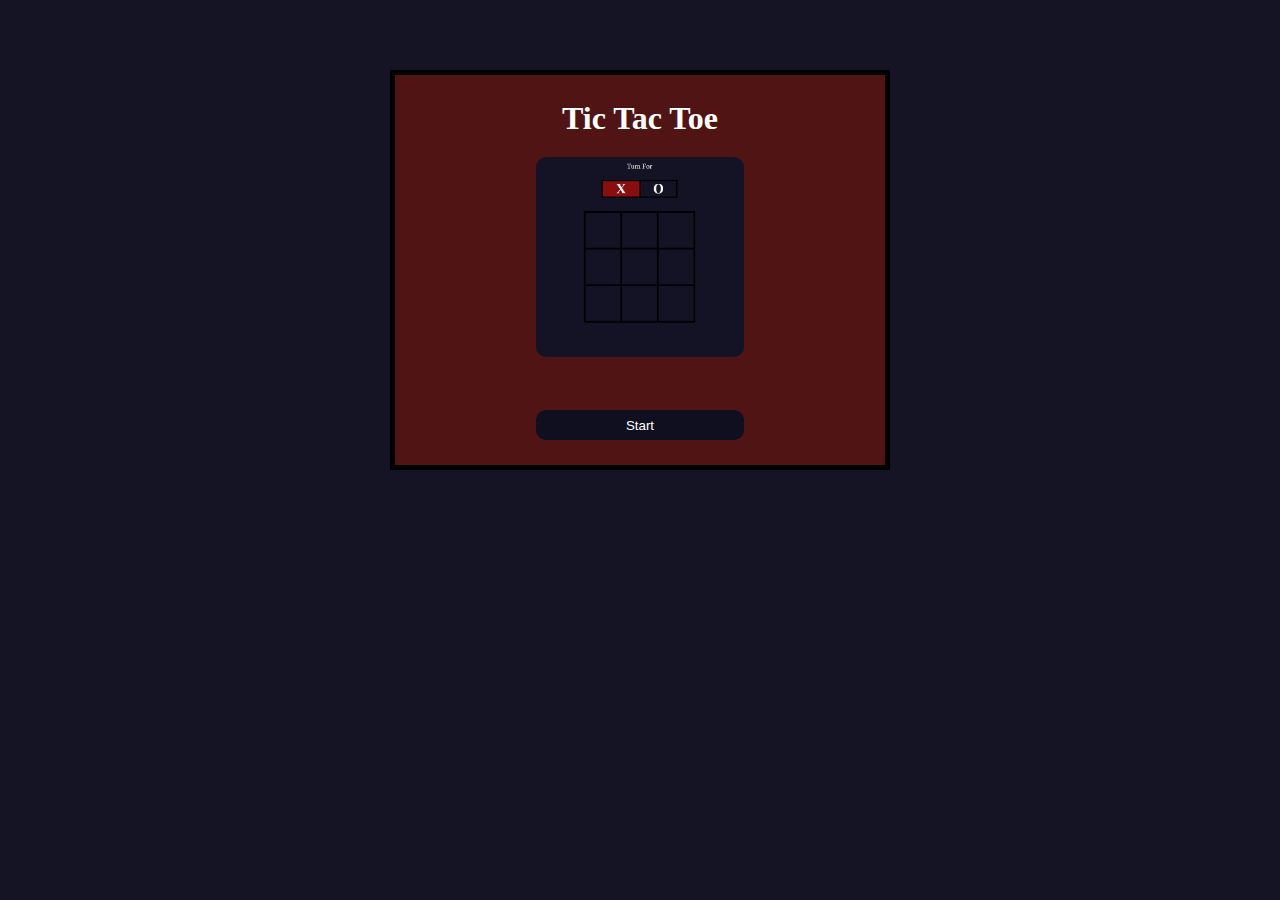
<file: index.html>
<!DOCTYPE html>
<html lang="en">
<head>
    <meta charset="UTF-8">
    <meta name="viewport" content="width=device-width, initial-scale=1.0">
    <link rel="stylesheet" href="login.css">
    <title>Welcome</title>
</head>
<body>
    <div class="welcome-container">
        <div class="welcome-div">
            <h1>Tic Tac Toe</h1>
            <img src="./images/x-o-image.png" alt="">
        </div>
        <button class="btn"><a href="./game.html">Start</a></button>
    </div>
   
</body>
</html>
</file>
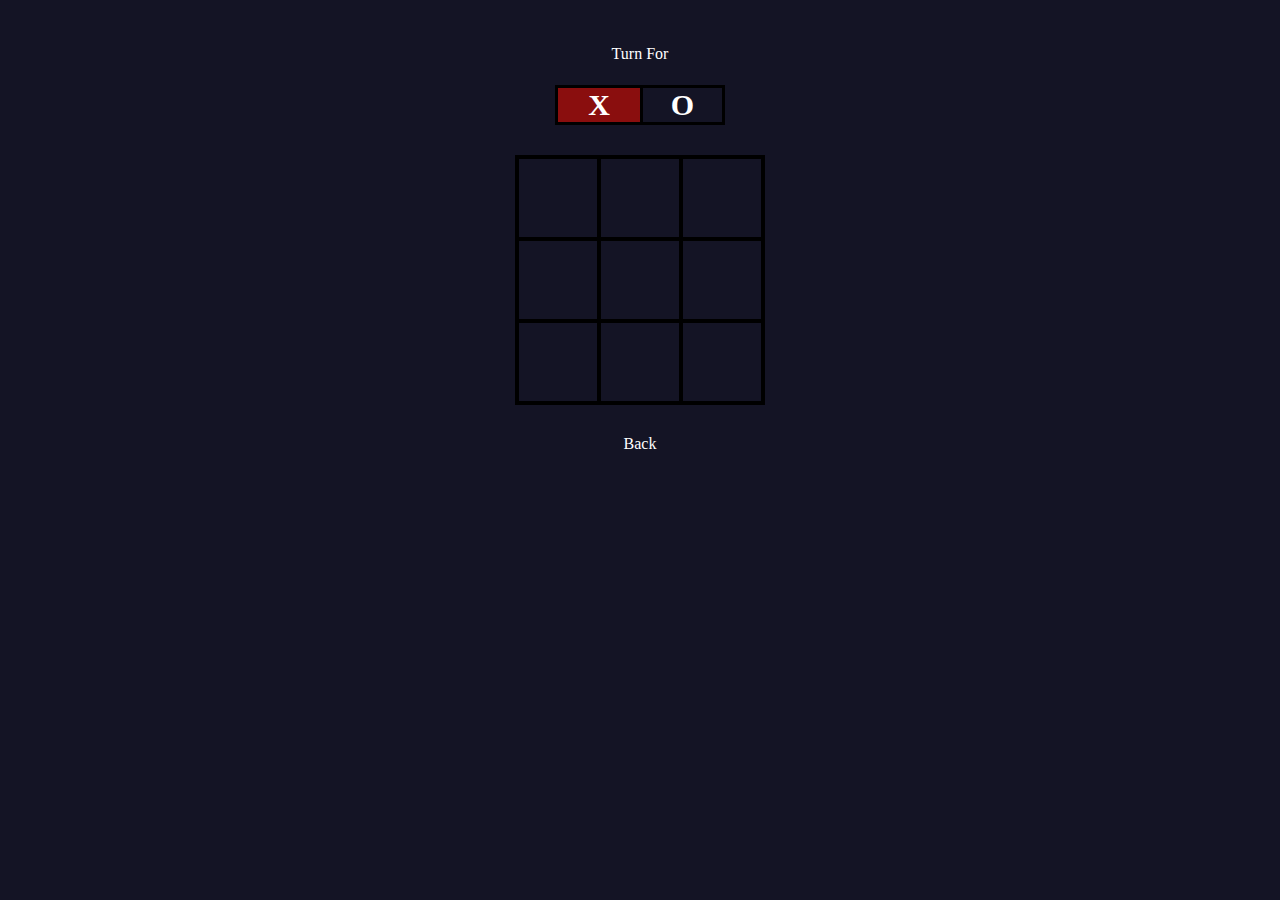
<file: game.html>
<!DOCTYPE html>
<html lang="en">
  <head>
    <meta charset="UTF-8" />
    <meta name="viewport" content="width=device-width, initial-scale=1.0" />
    <link rel="stylesheet" href="style.css" />
    <title>Tic_Tac_Toe</title>
  </head>
  <body>
    <div class="turn-container">
      <span>Turn For</span>
      <div class="turn-box align">X</div>
      <div class="turn-box align">O</div>
      <div class="bg"></div>
    </div>
    <div class="main-grid">
        <div class="box align">0</div>
        <div class="box align">1</div>
        <div class="box align">2</div>
        <div class="box align">3</div>
        <div class="box align">4</div>
        <div class="box align">5</div>
        <div class="box align">6</div>
        <div class="box align">7</div>
        <div class="box align">8</div>
    </div>
    <h2 id="results"></h2>
    <button id="play-again">Play Again</button>

    <div class="return-btn">
      <a href="./index.html" class="return-button">Back</a>
    </div>
    <script src="app.js"></script>
  </body>
</html>
</file>
<file: login.css>
*{
    margin: 0%;
    padding: 0%;
    box-sizing: border-box;
    color: white;
    transition: 0.2s ease-in-out;
    user-select: none;
}

body{
    background-color: rgba(15, 15, 33, 0.982);
    display: flex;
    justify-content: center;
    align-items: center;
}
.welcome-container{
    margin-top: 70px;
    display: grid;
    justify-content: center;
    align-items: center;
    text-align: center;
    border: 5px solid black ;
    background-color: #501414;
    height: 400px;
    width: 500px;
}


img{
    height: 200px;
    border-radius: 10px;
    margin-top: 20px;
}

.btn{
    background-color: rgba(15, 15, 33, 0.982);
    border: 1px solid rgba(15, 15, 33, 0.982);
    height: 30px;
    border-radius: 10px;
}

.btn:hover{
    background-color: aqua;
    height:40px;
}
.btn a{
    text-decoration: none;
}

.btn a:hover{
color: black;
text-decoration: none;
}
</file>
<file: style.css>
* {
  margin: 0%;
  padding: 0%;
  box-sizing: border-box;
  color: white;
  transition: 0.2s ease-in-out;
  user-select: none;
}

.align {
  display: flex;
  justify-content: center;
  align-items: center;
}
body {
  background-color: rgba(15, 15, 33, 0.982);
  margin: 0;
  padding: 0;
  width: 100vw;
  text-align: center;
  padding-top: 5vh;
}

.turn-container {
  width: 170px;
  height: 80px;
  margin: auto;
  display: grid;
  grid-template-columns: 1fr 1fr;
  grid-template-rows: 1fr 1fr;
  position: relative;
}

.turn-container span {
  margin: 0;
  grid-column-start: 1;
  grid-column-end: 5;
}

.turn-container .turn-box {
  border: 3px solid #000;
  font-size: 30px;
  font-weight: 700;
}

.turn-container .turn-box:nth-child(even) {
  border-right: none;
}

.bg {
  position: absolute;
  bottom: 0;
  left: 0;
  width: 85px;
  height: 40px;
  background-color: rgb(138, 14, 14);
  z-index: -1;
}

.main-grid {
  display: grid;
  grid-template-columns: repeat(3, 1fr);
  grid-template-rows: repeat(3, 1fr);
  height: 250px;
  width: 250px;
  margin: 30px auto;
  border: 2px solid black;
}

.box {
  cursor: pointer;
  font-size: 2rem;
  font-weight: 700;
  border: 2px solid black;
}

.box:hover {
  background-color: rgb(138, 14, 14);
}

#play-again {
  background-color: rgb(138, 14, 14);
  padding: 10px 25px;
  border: none;
  font-size: 1.2rem;
  cursor: pointer;
  border-radius: 10px;
  margin-top: 10px;
  display: none;
}

#play-again:hover {
  padding: 10px 40px;
  background-color: rgb(19, 218, 208);
  font-size: 1.5rem;
  color: black;
}

.return-button {
  width: 20px;
  text-decoration: none;
}

.return-button:hover {
  color: rgb(19, 218, 208);
}

.return-btn {
  margin-top: 30px;
}
</file>
